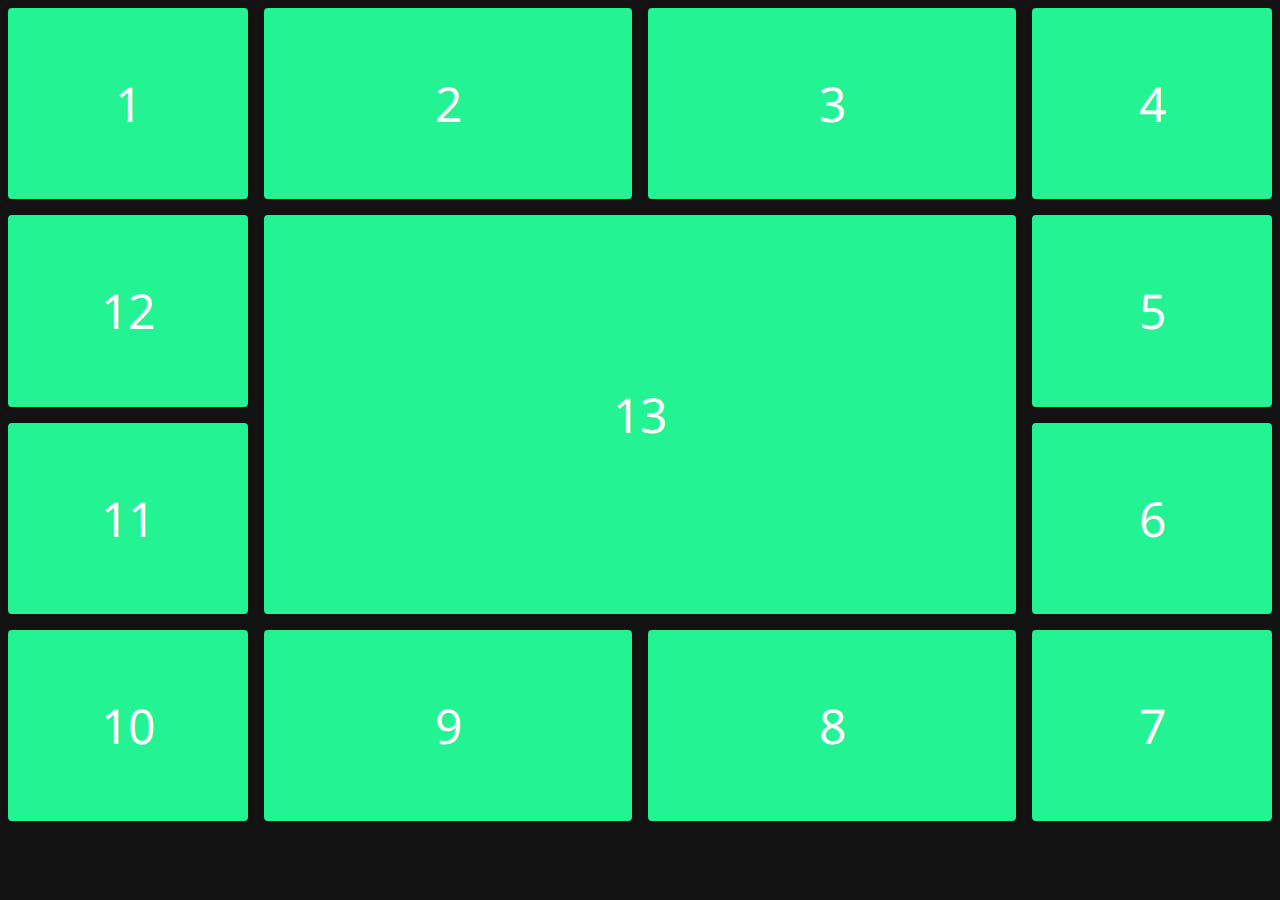
<file: mosiac.html>
<!DOCTYPE html>
<html lang="en">

<head>
    <meta charset="UTF-8">
    <meta name="viewport" content="width=device-width, initial-scale=1.0">
    <style>
        @import url('./base.css');
        @import url('./mosiac.css');
    </style>
    <title>Document</title>
</head>

<body>
    <section class="animated-grid">
        <div class="card">1</div>
        <div class="card">2</div>
        <div class="card">3</div>
        <div class="card">4</div>
        <div class="card">5</div>
        <div class="card">6</div>
        <div class="card">7</div>
        <div class="card">8</div>
        <div class="card">9</div>
        <div class="card">10</div>
        <div class="card">11</div>
        <div class="card">12</div>
        <div class="card">13</div>
    </section>
</body>

</html>
</file>
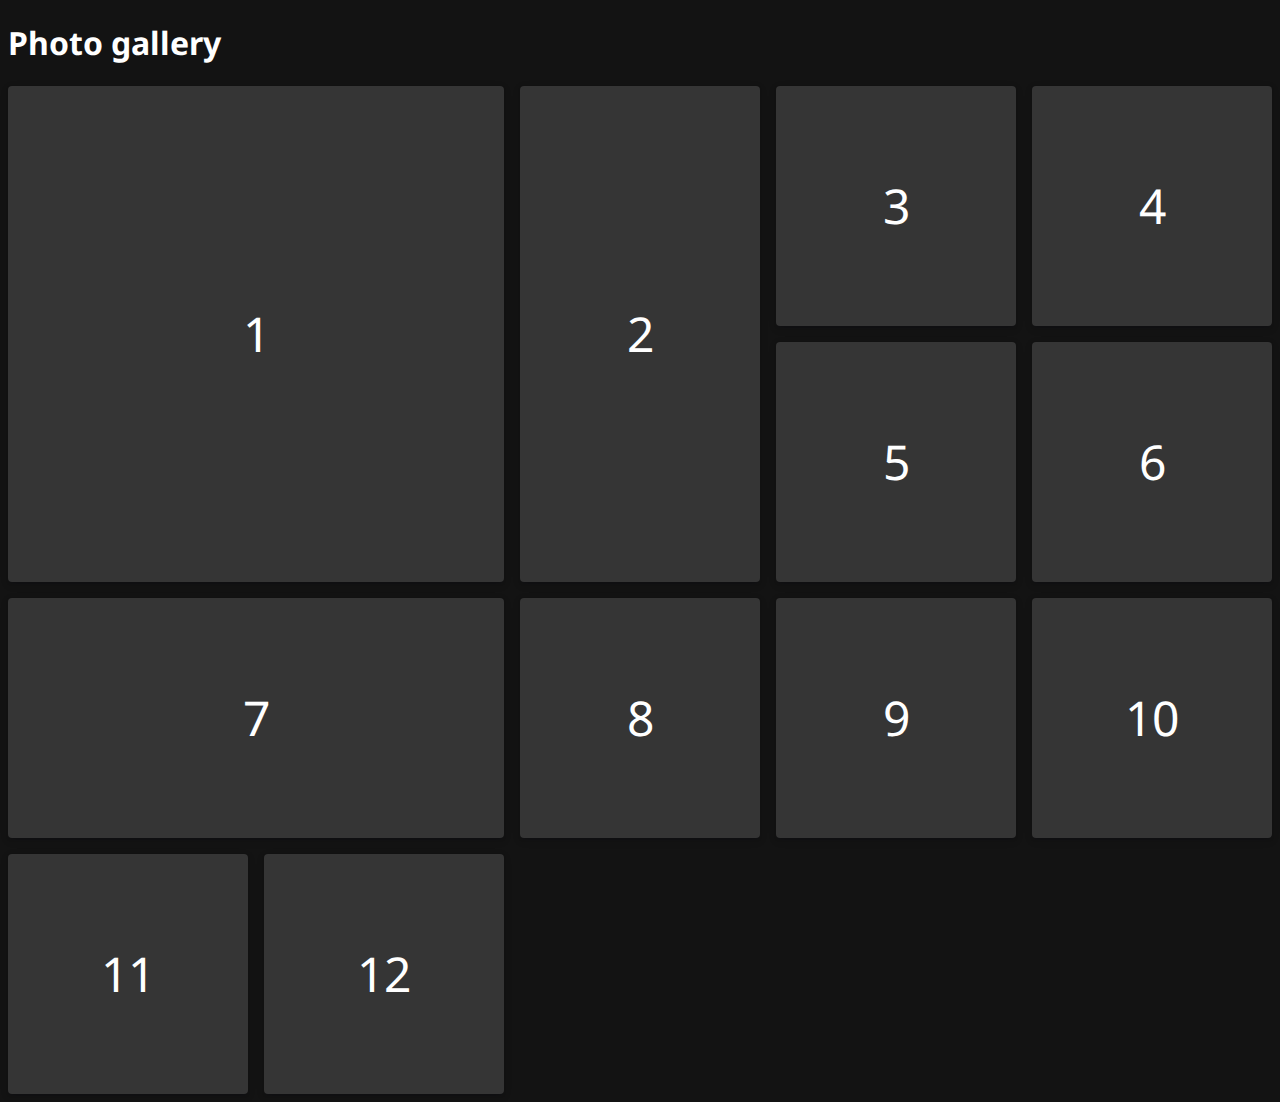
<file: photo.html>
<!DOCTYPE html>
<html lang="en">

<head>
    <meta charset="UTF-8">
    <meta name="viewport" content="width=device-width, initial-scale=1.0">

    <style>
        @import url('./base.css');
        @import url('./photo.css');
    </style>
    <title>Document</title>
</head>

<body>
    <h1>
        Photo gallery
    </h1>
    <div class="photo-grid">
        <div class="card card-tall card-wide"
            style="background-image: url('https://images.unsplash.com/photo-1558981359-219d6364c9c8?ixlib=rb-1.2.1&ixid=eyJhcHBfaWQiOjEyMDd9&auto=format&fit=crop&w=2100&q=80');">
            1
        </div>
        <div class="card card-tall"
            style="background-image: url('https://images.unsplash.com/photo-1583585635793-0e1894c169bd?ixlib=rb-1.2.1&ixid=eyJhcHBfaWQiOjEyMDd9&auto=format&fit=crop&w=913&q=80');">
            2</div>
        <div class="card"
            style="background-image: url('https://images.unsplash.com/photo-1583531172005-814191b8b6c0?ixlib=rb-1.2.1&ixid=eyJhcHBfaWQiOjEyMDd9&auto=format&fit=crop&w=975&q=80');">
            3</div>
        <div class="card"
            style="background-image: url('https://images.unsplash.com/photo-1583532452513-a02186582ccd?ixlib=rb-1.2.1&ixid=eyJhcHBfaWQiOjEyMDd9&auto=format&fit=crop&w=1950&q=80');">
            4</div>
        <div class="card"
            style="background-image: url('https://images.unsplash.com/photo-1583445013765-46c20c4a6772?ixlib=rb-1.2.1&ixid=eyJhcHBfaWQiOjEyMDd9&auto=format&fit=crop&w=1950&q=80');">
            5</div>
        <div class="card"
            style="background-image: url('https://images.unsplash.com/photo-1583562835057-a62d1beffbf3?ixlib=rb-1.2.1&ixid=eyJhcHBfaWQiOjEyMDd9&auto=format&fit=crop&w=949&q=80');">
            6</div>
        <div class="card card-wide"
            style="background-image: url('https://images.unsplash.com/photo-1583483425010-c566431a7710?ixlib=rb-1.2.1&ixid=eyJhcHBfaWQiOjEyMDd9&auto=format&fit=crop&w=1951&q=80');">
            7</div>
        <div class="card"
            style="background-image: url('https://images.unsplash.com/photo-1583500557349-fb5238f8d946?ixlib=rb-1.2.1&ixid=eyJhcHBfaWQiOjEyMDd9&auto=format&fit=crop&w=1949&q=80');">
            8</div>
        <div class="card"
            style="background-image: url('https://images.unsplash.com/photo-1583468323330-9032ad490fed?ixlib=rb-1.2.1&ixid=eyJhcHBfaWQiOjEyMDd9&auto=format&fit=crop&w=1955&q=80');">
            9</div>
        <div class="card"
            style="background-image: url('https://images.unsplash.com/photo-1583468323330-9032ad490fed?ixlib=rb-1.2.1&ixid=eyJhcHBfaWQiOjEyMDd9&auto=format&fit=crop&w=1955&q=80');">
            10</div>
        <div class="card"
            style="background-image: url('https://images.unsplash.com/photo-1583425423320-2386622cd2e4?ixlib=rb-1.2.1&ixid=eyJhcHBfaWQiOjEyMDd9&auto=format&fit=crop&w=1980&q=80');">
            11</div>
        <div class="card"
            style="background-image: url('https://images.unsplash.com/photo-1583518257225-f9a8081f6a84?ixlib=rb-1.2.1&ixid=eyJhcHBfaWQiOjEyMDd9&auto=format&fit=crop&w=1950&q=80');">
            12</div>
    </div>
</body>

</html>
</file>
